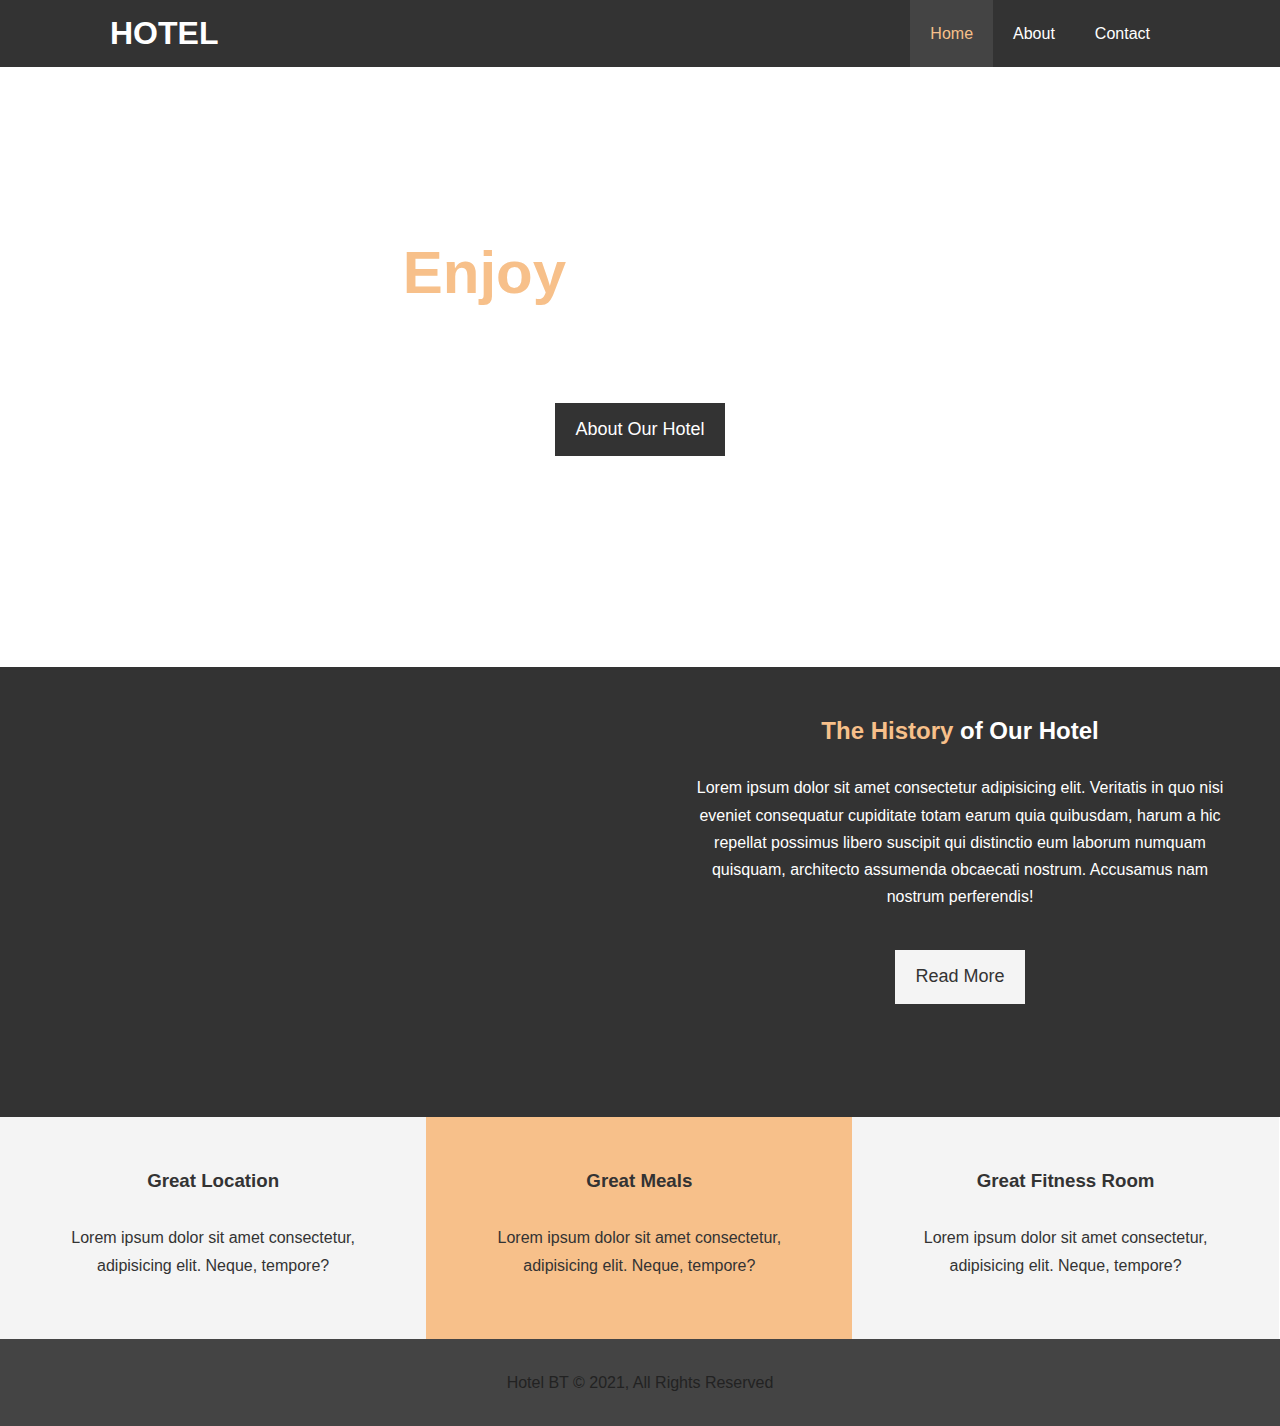
<file: index.html>
<!DOCTYPE html>
<html lang="en">
<head>
    <meta charset="UTF-8">
    <meta http-equiv="X-UA-Compatible" content="IE=edge">
    <meta name="viewport" content="width=device-width, initial-scale=1.0">
    <meta name="description" content="Hotel Website">
    <meta name="keyword" content="hotel, website"> 
    <link rel="stylesheet" href="https://pro.fontawesome.com/releases/v5.10.0/css/all.css" integrity="sha384-AYmEC3Yw5cVb3ZcuHtOA93w35dYTsvhLPVnYs9eStHfGJvOvKxVfELGroGkvsg+p" crossorigin="anonymous"/>
    <link rel="stylesheet" href="style.css">
    <link rel="stylesheet" media="screen and (max-width: 768px)" href="mobile.css">
    <title>HOTEL</title>
</head>
<body>
    <header>
        <nav id="navbar">
            <div class="container">
                <h1 class="logo"><a href="index.html">HOTEL</a></h1>
                <ul>
                    <li><a class="current" href="index.html">Home</a></li>
                    <li><a href="about.html">About</a></li>
                    <li><a href="contact.html">Contact</a></li>
                </ul>
            </div>
        </nav>
        <div id="showcase">
            <div class="container">
                <div class="showcase-content">
                    <h1><span class="text-primary">Enjoy</span> Your Stay!</h1>
                    <p class="lead">Lorem ipsum dolor sit amet consectetur adipisicing elit. Ex accusantium maiores quis provident ullam reprehenderit!</p>
                    <a class="btn" href="about.html">About Our Hotel</a>
                </div>
            </div>
        </div>
    </header>

    <section id="home-info" class="bg-dark">
        <div class="info-img"></div>
        <div class="info-content">
            <h2><span class="text-primary">The History</span> of Our Hotel</h2>
            <p>Lorem ipsum dolor sit amet consectetur adipisicing elit. Veritatis in quo nisi eveniet consequatur cupiditate totam earum quia quibusdam, harum a hic repellat possimus libero suscipit qui distinctio eum laborum numquam quisquam, architecto assumenda obcaecati nostrum. Accusamus nam nostrum perferendis!</p>
            <a href="about.html" class="btn btn-light">Read More</a>
        </div>
    </section>

    <section id="features">
        <div class="box bg-light">
            <i class="fas fa-hotel fa-3x"></i>
            <h3>Great Location</h3>
            <p>Lorem ipsum dolor sit amet consectetur, adipisicing elit. Neque, tempore?</p>
        </div>
        <div class="box bg-primary">
            <i class="fas fa-utensils fa-3x"></i>
            <h3>Great Meals</h3>
            <p>Lorem ipsum dolor sit amet consectetur, adipisicing elit. Neque, tempore?</p>
        </div>
        <div class="box bg-light">
            <i class="fas fa-dumbbell fa-3x"></i>
            <h3>Great Fitness Room</h3>
            <p>Lorem ipsum dolor sit amet consectetur, adipisicing elit. Neque, tempore?</p>
        </div>
    </section>
    <div class="clr"></div>
    <footer id="main-footer">
        <p>Hotel BT &copy; 2021, All Rights Reserved</p>
    </footer>
</body>
</html>
</file>
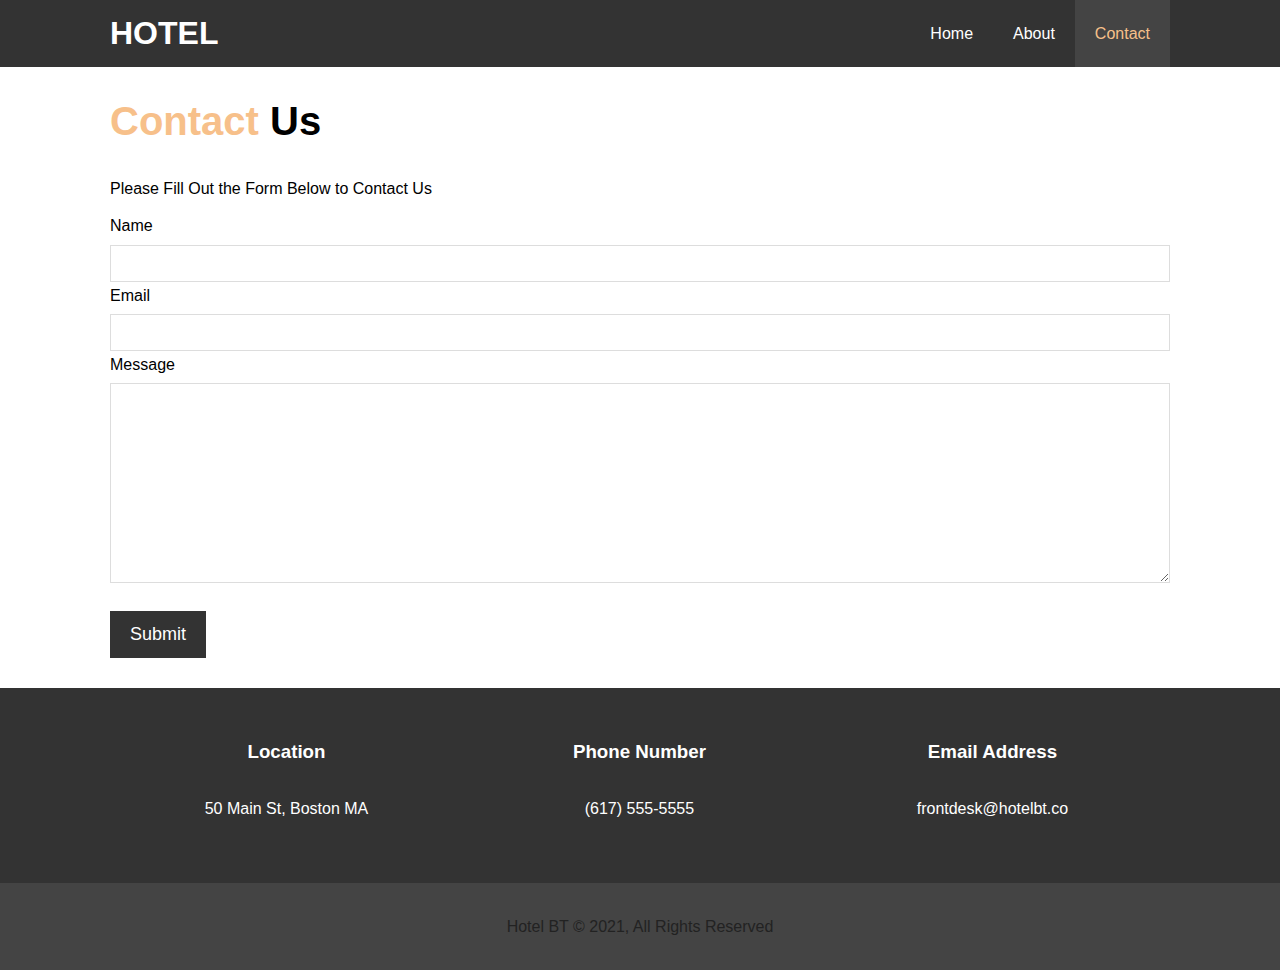
<file: contact.html>
<!DOCTYPE html>
<html lang="en">
<head>
    <meta charset="UTF-8">
    <meta http-equiv="X-UA-Compatible" content="IE=edge">
    <meta name="viewport" content="width=device-width, initial-scale=1.0">
    <meta name="description" content="Hotel Website">
    <meta name="keyword" content="hotel, website"> 
    <link rel="stylesheet" href="https://pro.fontawesome.com/releases/v5.10.0/css/all.css" integrity="sha384-AYmEC3Yw5cVb3ZcuHtOA93w35dYTsvhLPVnYs9eStHfGJvOvKxVfELGroGkvsg+p" crossorigin="anonymous"/>
    <link rel="stylesheet" href="style.css">
    <link rel="stylesheet" media="screen and (max-width: 768px)" href="mobile.css">

    <title>HOTEL | Contact</title>
</head>
<body>
    <header>
        <nav id="navbar">
            <div class="container">
                <h1 class="logo"><a href="index.html">HOTEL</a></h1>
                <ul>
                    <li><a href="index.html">Home</a></li>
                    <li><a href="about.html">About</a></li>
                    <li><a class="current" href="contact.html">Contact</a></li>
                </ul>
            </div>
        </nav>
    </header>

    <section id="contact-form" class="py-3">
        <div class="container">
            <h1 class="l-heading"><span class="text-primary">Contact</span> Us</h1>
            <p>Please Fill Out the Form Below to Contact Us</p>
            <form action="process.php">
                <div class="form-group">
                    <label for="name">Name</label>
                    <input type="text" name="name" id="name">
                    <label for="email">Email</label>
                    <input type="email" name="email" id="email">
                    <label for="message">Message</label>
                    <textarea name="message" id="message" cols="30" rows="10"></textarea>
                </div>
                <button type="submit" class="btn">Submit</button>
            </form>
        </div>
    </section>

    <section id="contact-info" class="bg-dark">
        <div class="container">
            <div class="box">
                <i class="fas fa-hotel fa-3x"></i>
                <h3>Location</h3>
                <p>50 Main St, Boston MA</p>
            </div>
            <div class="box">
                <i class="fas fa-phone fa-3x"></i>
                <h3>Phone Number</h3>
                <p>(617) 555-5555</p>
            </div>
            <div class="box">
                <i class="fas fa-envelope fa-3x"></i>
                <h3>Email Address</h3>
                <p>frontdesk@hotelbt.co</p>
            </div>
        </div>
    </section>

    <footer id="main-footer">
        <p>Hotel BT &copy; 2021, All Rights Reserved</p>
    </footer>
</body>
</html>
</file>
<file: mobile.css>
body {
    display: none;
}

#navbar .logo {
    float: none;
    text-align: center;
}

#navbar ul, #navbar ul li {
    float: none;
}

#navbar ul li a {
    padding: 5px;
    border-bottom: #444 dotted 1px;
}

/* Showcase */

#showcase {
    height: 100%;
}

#showcase .showcase-content {
    padding-top: 70px;
    padding-bottom: 30px;
}

/* Home Info  */

#home-info {
    height: 550px;
}

#home-info .info-img {
    display: none;
}

#home-info .info-content {
    float: none;
    width: 100%;
}

/* Boxes */
.box {
    float: none;
    width: 100%;
}

/* About */

#about-info .info-right, 
#about-info .info-left {
    float: none;
    width: 100%;
}

#about-info .info-right {
    margin-top: 30px;
}

.l-heading {
    text-align: center;
}

/* Contact */
#contact-info .box {
    border-bottom: #444 dotted 1px;
}
</file>
<file: style.css>
/* Reset */

* {
    margin: 0;
    padding: 0;
    box-sizing: border-box;
}

/* Main Styling */

html,body {
    font-family: 'Segoe UI', Tahoma, Geneva, Verdana, sans-serif;
    line-height: 1.7em;
}

a {
    color: #333;
    text-decoration: none;
}

h1,h2,h3 {
    padding-bottom: 20px;
}

p {
    margin: 10px 0;
}

/* Utility Classes, used throughout the site, not specific to individual elements */
.container {
    margin: auto;
    max-width: 1100px;
    overflow: auto;
    padding: 0 20px;
}

.text-primary {
    color: #f7c08a;
}

.lead {
   font-size: 20px; 
}

.btn {
    display: inline-block;
    font-size: 18px;
    color: #fff;
    background: #333;
    padding: 13px 20px;
    border: none;
}

.btn:hover {
    background: #f7c08a;
    color: #333;
}

.btn-light {
    background: #f4f4f4;
    color: #333;
}

.bg-dark {
    background: #333;
    color: #fff;
}

.bg-light {
    background: #f4f4f4;
    color: #333;
}

.bg-primary {
    background: #f7c08a;
    color: #333;
}

.clr {
    clear: both;
}

/* Heading */
.l-heading {
    font-size: 40px;
    line-height: 1.2;
}

/* Padding */
.py-1 { padding: 10px 0; }
.py-2 { padding: 20px 0; }
.py-3 { padding: 30px 0; }

/* Navbar */

#navbar {
    background: #333;
    color: #fff;
    overflow: auto;
}

#navbar a {
    color: #fff;
}

#navbar .logo {
    float: left;
    padding-top: 20px;
}

#navbar ul {
    list-style: none;
    float: right;
}

#navbar ul li {
    float: left;
}

#navbar ul li a {
    display: block;
    padding: 20px;
    text-align: center;
}

#navbar ul li a:hover,
#navbar ul li a.current  {
    background: #444;
    color: #f7c08a;
}

/* Showcase */

#showcase {
    background: url('https://images.pexels.com/photos/258154/pexels-photo-258154.jpeg?auto=compress&cs=tinysrgb&dpr=2&w=500') no-repeat center center/cover;
    height: 600px;
}

#showcase .showcase-content {
    color: #fff;
    text-align: center;
    padding-top: 170px;
}

#showcase .showcase-content h1 {
    font-size: 60px;
    line-height: 1.2em;
}

#showcase .showcase-content p {
    padding-bottom: 20px;
    line-height: 1.7em;
}

/* Home Info */

#home-info {
    height: 450px;
}

#home-info .info-img {
    float: left;
    width: 50%;
    background: url('https://images.pexels.com/photos/172872/pexels-photo-172872.jpeg?auto=compress&cs=tinysrgb&dpr=2&w=500') no-repeat;
    min-height: 100%;
}

#home-info .info-content {
    float: right;
    width: 50%;
    height: 100%;
    text-align: center;
    padding: 50px;
    overflow: hidden;
}

#home-info .info-content p {
    padding-bottom: 30px;
}

/* Features */

.box {
    float: left;
    width: 33.3%;
    padding: 50px;
    text-align: center;
}

.box i {
    margin-bottom: 10px;
}

/* About Info */

#about-info .info-right {
    float: right;
    width: 50%;
    min-height: 100;
}

#about-info .info-right img {
    display: block;
    margin: auto;
    width: 70%;
    border-radius: 50%;
}

#about-info .info-left {
    float: left;
    width: 50%;
    min-height: 100%;
}

/* Testimonials */

#testimonials {
    height: 100%;
    background: url('https://images.pexels.com/photos/2869215/pexels-photo-2869215.jpeg?auto=compress&cs=tinysrgb&dpr=2&w=500') no-repeat center center/cover;
    padding-top: 100px;
}

#testimonials h2 {
    color: #fff;
    text-align: center;
    padding-bottom: 40px;
}

#testimonials .testimonial {
    padding: 20px;
    margin-bottom: 40px;
    border-radius: 5px;
    opacity: 0.9;
}

#testimonials .testimonial img {
    width: 100px;
    float: left;
    margin-right: 20px;
    border-radius: 50%;
}

/* Contact Form */

#contact-form .form-group {
    margin-bottom: 20px;
}

#contact-form label {
    display: block;
    margin-bottom: 5px;
}

#contact-form input, 
#contact-form textarea {
    width: 100%;
    padding: 10px;
    border: 1px #ddd solid;
}

#contact-form textarea {
    height: 200px;
}

#contact-form input:focus, 
#contact-form textarea:focus {
    outline: none;
    border-color: #f7c08a;
}

/* Footer */

#main-footer {
    text-align: center;
    background: #444;
    color: #222;
    padding: 20px;
}
</file>
